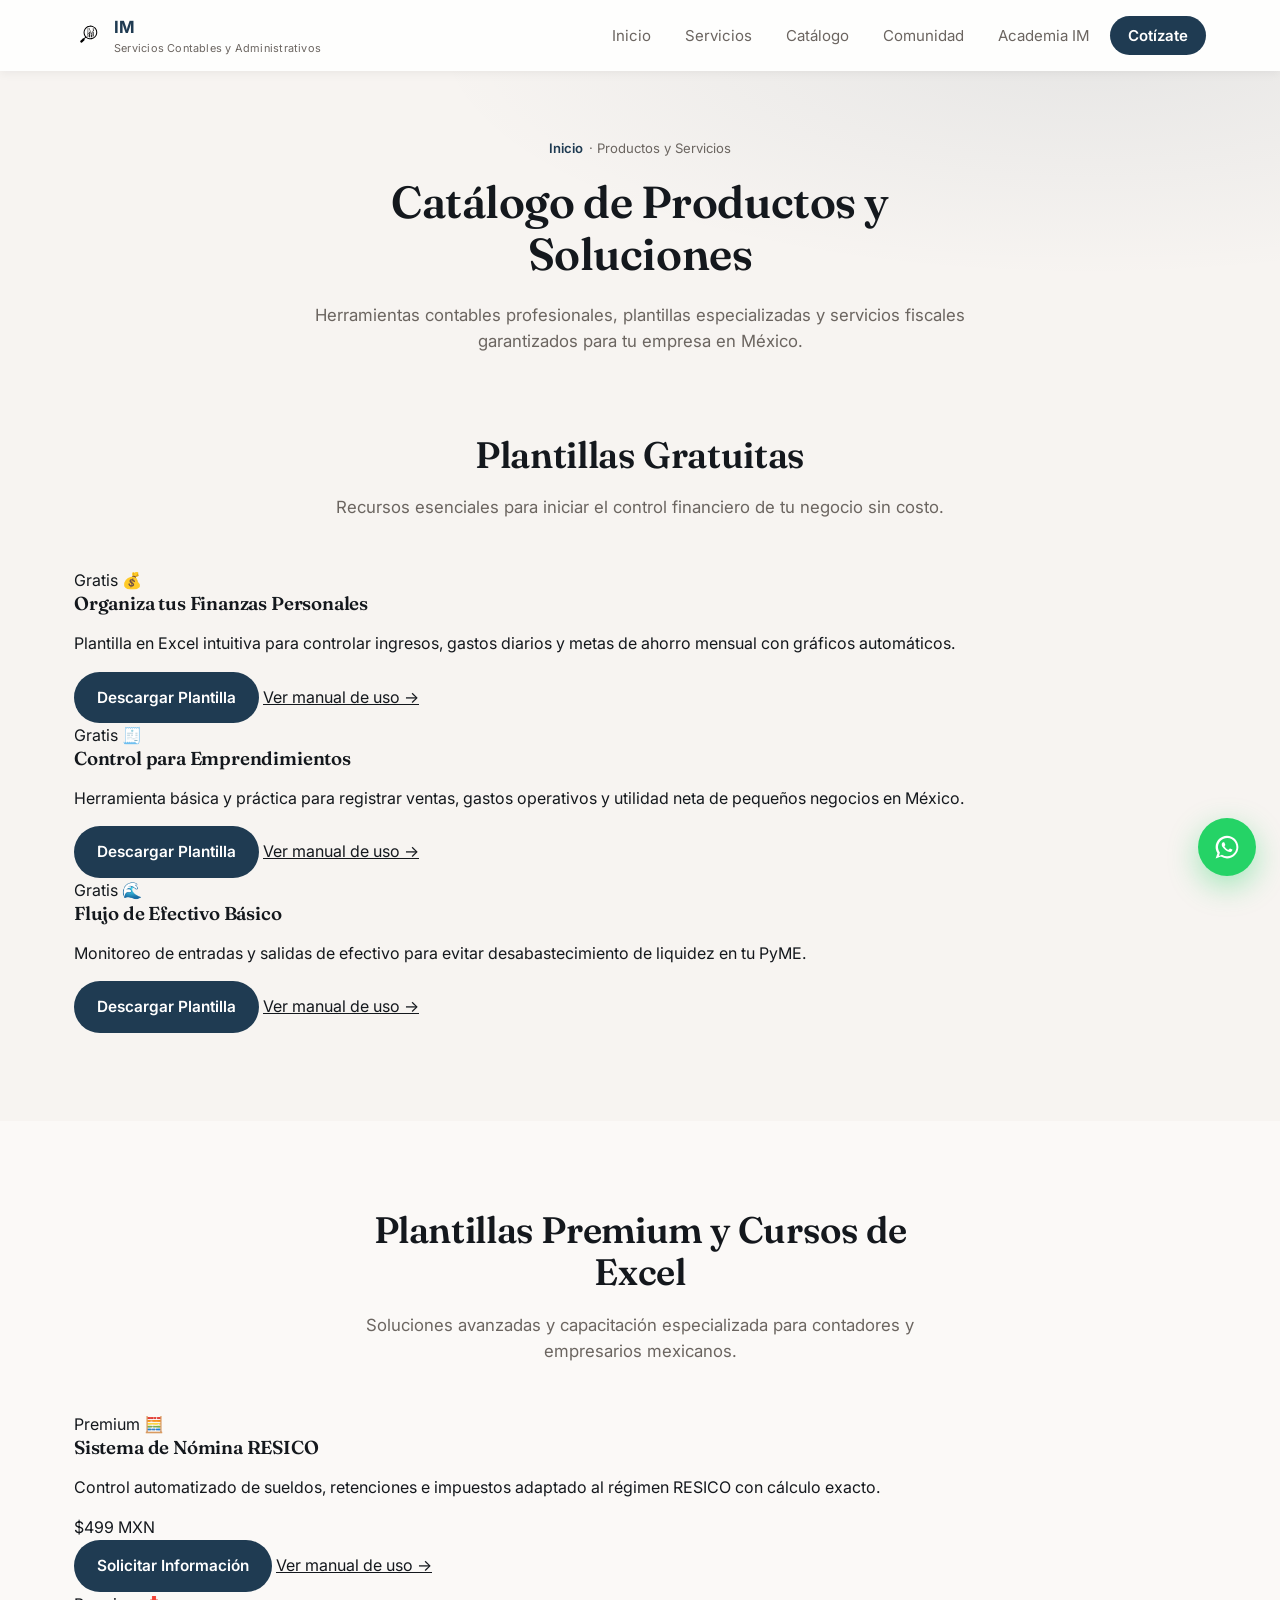
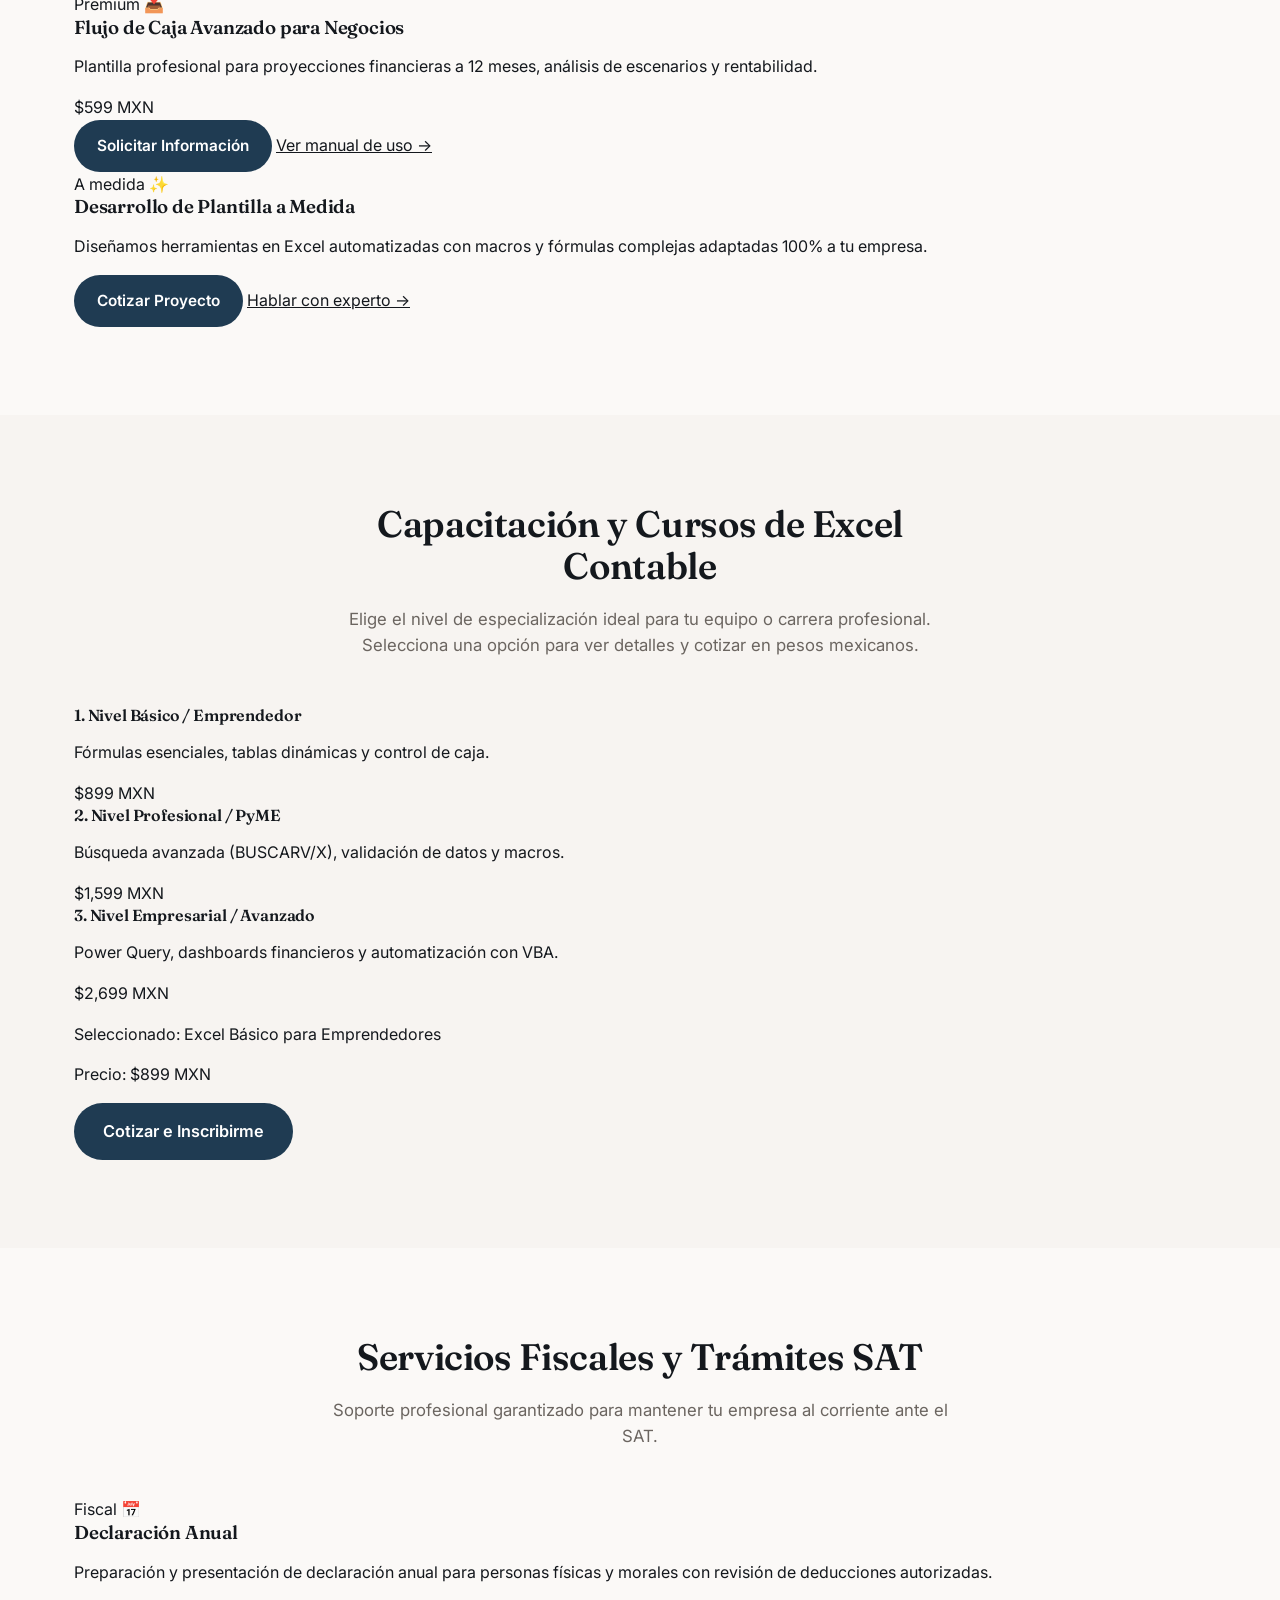
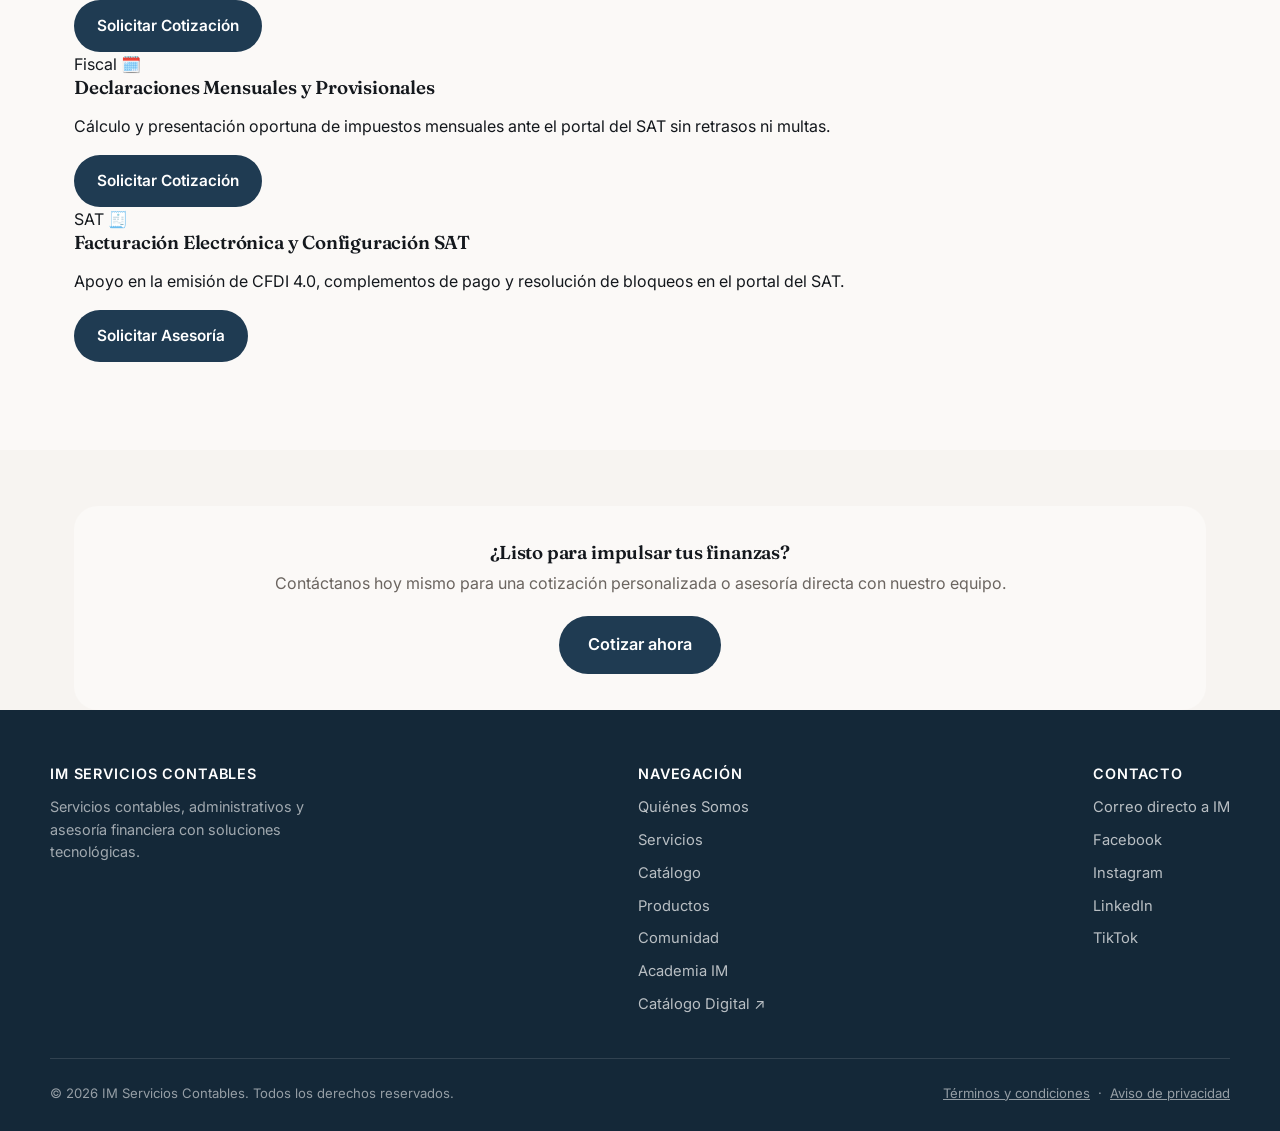
<file: productos.html>
<!doctype html>
<html lang="es">
<head>
<meta charset="UTF-8" />
<meta name="viewport" content="width=device-width, initial-scale=1" />
<title>Catálogo de Productos y Servicios | IM Servicios Contables</title>

<meta name="description" content="Plantillas gratuitas y premium, cursos de Excel y servicios fiscales de IM Servicios Contables, con precios y solicitud directa.">
<meta name="robots" content="index, follow">
<link rel="canonical" href="https://im-servicios.github.io/CONTABLES/productos.html">

<link rel="manifest" href="manifest.json">
<link rel="icon" href="assets/icons/favicon.svg" type="image/svg+xml">
<link rel="apple-touch-icon" sizes="180x180" href="assets/icons/apple-touch-icon.png">
<meta name="theme-color" content="#1f3b52">

<link rel="preconnect" href="https://fonts.googleapis.com">
<link rel="preconnect" href="https://fonts.gstatic.com" crossorigin>
<link href="https://fonts.googleapis.com/css2?family=Fraunces:wght@500;600;700&family=Inter:wght@400;500;600;700&display=swap" rel="stylesheet">

<link rel="stylesheet" href="css/styles.css">
</head>
<body>

<a href="#contenido" class="skip-link">Saltar al contenido</a>

<nav class="nav">
  <div class="nav-inner">
    <a class="brand" href="index.html">
      <img src="assets/icons/icono-sobre.svg" alt="" class="brand-icon" aria-hidden="true">
      <span>IM <small>Servicios Contables y Administrativos</small></span>
    </a>
    <button class="nav-toggle" id="navToggle" aria-label="Abrir menú" aria-expanded="false" aria-controls="navLinks">
      <span></span><span></span><span></span>
    </button>
    <ul class="nav-links" id="navLinks">
      <li><a href="index.html#inicio" class="nav-link">Inicio</a></li>
      <li><a href="index.html#servicios" class="nav-link">Servicios</a></li>
      <li><a href="catalogo.html" class="nav-link">Catálogo</a></li>
      <li><a href="comunidad.html" class="nav-link">Comunidad</a></li>
      <li><a href="academia.html" class="nav-link">Academia IM</a></li>
      <li><a href="index.html#cotizador" class="nav-link nav-cta">Cotízate</a></li>
    </ul>
  </div>
</nav>

<main id="contenido">

  <header class="page-hero">
    <div class="container">
      <span class="breadcrumb"><a href="index.html">Inicio</a> · Productos y Servicios</span>
      <h1>Catálogo de Productos y Soluciones</h1>
      <p>Herramientas contables profesionales, plantillas especializadas y servicios fiscales garantizados para tu empresa en México.</p>
    </div>
  </header>

  <!-- PLANTILLAS GRATUITAS -->
  <section id="gratis" class="panel" style="padding-top:24px;" aria-labelledby="gratis-title">
    <div class="container">
      <div class="section-head">
        <h2 id="gratis-title">Plantillas Gratuitas</h2>
        <p>Recursos esenciales para iniciar el control financiero de tu negocio sin costo.</p>
      </div>
      <div class="product-grid">
        <article class="product-card">
          <div class="product-image product-image--gratis">
            <span class="product-badge">Gratis</span>
            <span class="icon-big">💰</span>
          </div>
          <div class="product-body">
            <h3>Organiza tus Finanzas Personales</h3>
            <p>Plantilla en Excel intuitiva para controlar ingresos, gastos diarios y metas de ahorro mensual con gráficos automáticos.</p>
            <div class="product-actions">
              <a href="index.html#cotizador" class="btn primary">Descargar Plantilla</a>
              <a href="academia.html#manuales" class="text-link">Ver manual de uso →</a>
            </div>
          </div>
        </article>

        <article class="product-card">
          <div class="product-image product-image--gratis">
            <span class="product-badge">Gratis</span>
            <span class="icon-big">🧾</span>
          </div>
          <div class="product-body">
            <h3>Control para Emprendimientos</h3>
            <p>Herramienta básica y práctica para registrar ventas, gastos operativos y utilidad neta de pequeños negocios en México.</p>
            <div class="product-actions">
              <a href="index.html#cotizador" class="btn primary">Descargar Plantilla</a>
              <a href="academia.html#manuales" class="text-link">Ver manual de uso →</a>
            </div>
          </div>
        </article>

        <article class="product-card">
          <div class="product-image product-image--gratis">
            <span class="product-badge">Gratis</span>
            <span class="icon-big">🌊</span>
          </div>
          <div class="product-body">
            <h3>Flujo de Efectivo Básico</h3>
            <p>Monitoreo de entradas y salidas de efectivo para evitar desabastecimiento de liquidez en tu PyME.</p>
            <div class="product-actions">
              <a href="index.html#cotizador" class="btn primary">Descargar Plantilla</a>
              <a href="academia.html#manuales" class="text-link">Ver manual de uso →</a>
            </div>
          </div>
        </article>
      </div>
    </div>
  </section>

  <!-- PLANTILLAS PREMIUM -->
  <section id="premium" class="panel alt" aria-labelledby="premium-title">
    <div class="container">
      <div class="section-head">
        <h2 id="premium-title">Plantillas Premium y Cursos de Excel</h2>
        <p>Soluciones avanzadas y capacitación especializada para contadores y empresarios mexicanos.</p>
      </div>
      <div class="product-grid">
        <article class="product-card">
          <div class="product-image product-image--premium">
            <span class="product-badge">Premium</span>
            <span class="icon-big">🧮</span>
          </div>
          <div class="product-body">
            <h3>Sistema de Nómina RESICO</h3>
            <p>Control automatizado de sueldos, retenciones e impuestos adaptado al régimen RESICO con cálculo exacto.</p>
            <div class="product-price">$499 MXN</div>
            <div class="product-actions">
              <a href="index.html#cotizador" class="btn primary">Solicitar Información</a>
              <a href="academia.html#manuales" class="text-link">Ver manual de uso →</a>
            </div>
          </div>
        </article>

        <article class="product-card">
          <div class="product-image product-image--premium">
            <span class="product-badge">Premium</span>
            <span class="icon-big">📥</span>
          </div>
          <div class="product-body">
            <h3>Flujo de Caja Avanzado para Negocios</h3>
            <p>Plantilla profesional para proyecciones financieras a 12 meses, análisis de escenarios y rentabilidad.</p>
            <div class="product-price">$599 MXN</div>
            <div class="product-actions">
              <a href="index.html#cotizador" class="btn primary">Solicitar Información</a>
              <a href="academia.html#manuales" class="text-link">Ver manual de uso →</a>
            </div>
          </div>
        </article>

        <article class="product-card">
          <div class="product-image product-image--medida">
            <span class="product-badge">A medida</span>
            <span class="icon-big">✨</span>
          </div>
          <div class="product-body">
            <h3>Desarrollo de Plantilla a Medida</h3>
            <p>Diseñamos herramientas en Excel automatizadas con macros y fórmulas complejas adaptadas 100% a tu empresa.</p>
            <div class="product-actions">
              <a href="index.html#cotizador" class="btn primary">Cotizar Proyecto</a>
              <a href="index.html#cotizador" class="text-link">Hablar con experto →</a>
            </div>
          </div>
        </article>
      </div>
    </div>
  </section>

  <!-- ACADEMIA IM: SELECTOR DE NIVELES -->
  <section id="academia-cursos" class="panel" aria-labelledby="academia-cursos-title">
    <div class="container">
      <div class="section-head">
        <h2 id="academia-cursos-title">Capacitación y Cursos de Excel Contable</h2>
        <p>Elige el nivel de especialización ideal para tu equipo o carrera profesional. Selecciona una opción para ver detalles y cotizar en pesos mexicanos.</p>
      </div>

      <div class="tier-selector">
        <div class="tier-option-card active" onclick="selectTier(1, 'Excel Básico para Emprendedores', '$899 MXN')" id="tier1">
          <h4>1. Nivel Básico / Emprendedor</h4>
          <p>Fórmulas esenciales, tablas dinámicas y control de caja.</p>
          <div class="tier-price">$899 MXN</div>
        </div>
        <div class="tier-option-card" onclick="selectTier(2, 'Excel Profesional para Contadores', '$1,599 MXN')" id="tier2">
          <h4>2. Nivel Profesional / PyME</h4>
          <p>Búsqueda avanzada (BUSCARV/X), validación de datos y macros.</p>
          <div class="tier-price">$1,599 MXN</div>
        </div>
        <div class="tier-option-card" onclick="selectTier(3, 'Excel Empresarial y Automatización', '$2,699 MXN')" id="tier3">
          <h4>3. Nivel Empresarial / Avanzado</h4>
          <p>Power Query, dashboards financieros y automatización con VBA.</p>
          <div class="tier-price">$2,699 MXN</div>
        </div>
      </div>

      <div class="tier-summary">
        <div class="tier-summary-text">
          <p id="selectedTierTitle">Seleccionado: Excel Básico para Emprendedores</p>
          <p id="selectedTierPrice">Precio: $899 MXN</p>
        </div>
        <a href="index.html#cotizador" class="btn primary lg">Cotizar e Inscribirme</a>
      </div>
    </div>
  </section>

  <!-- SERVICIOS FISCALES -->
  <section id="servicios-fiscales" class="panel alt" aria-labelledby="fiscales-title">
    <div class="container">
      <div class="section-head">
        <h2 id="fiscales-title">Servicios Fiscales y Trámites SAT</h2>
        <p>Soporte profesional garantizado para mantener tu empresa al corriente ante el SAT.</p>
      </div>
      <div class="product-grid">
        <article class="product-card">
          <div class="product-image product-image--fiscal">
            <span class="product-badge">Fiscal</span>
            <span class="icon-big">📅</span>
          </div>
          <div class="product-body">
            <h3>Declaración Anual</h3>
            <p>Preparación y presentación de declaración anual para personas físicas y morales con revisión de deducciones autorizadas.</p>
            <div class="product-actions">
              <a href="index.html#cotizador" class="btn primary">Solicitar Cotización</a>
            </div>
          </div>
        </article>

        <article class="product-card">
          <div class="product-image product-image--fiscal">
            <span class="product-badge">Fiscal</span>
            <span class="icon-big">🗓️</span>
          </div>
          <div class="product-body">
            <h3>Declaraciones Mensuales y Provisionales</h3>
            <p>Cálculo y presentación oportuna de impuestos mensuales ante el portal del SAT sin retrasos ni multas.</p>
            <div class="product-actions">
              <a href="index.html#cotizador" class="btn primary">Solicitar Cotización</a>
            </div>
          </div>
        </article>

        <article class="product-card">
          <div class="product-image product-image--fiscal">
            <span class="product-badge">SAT</span>
            <span class="icon-big">🧾</span>
          </div>
          <div class="product-body">
            <h3>Facturación Electrónica y Configuración SAT</h3>
            <p>Apoyo en la emisión de CFDI 4.0, complementos de pago y resolución de bloqueos en el portal del SAT.</p>
            <div class="product-actions">
              <a href="index.html#cotizador" class="btn primary">Solicitar Asesoría</a>
            </div>
          </div>
        </article>
      </div>
    </div>
  </section>

  <!-- CTA FINAL -->
  <div class="container">
    <div class="inline-cta">
      <h3>¿Listo para impulsar tus finanzas?</h3>
      <p>Contáctanos hoy mismo para una cotización personalizada o asesoría directa con nuestro equipo.</p>
      <a href="index.html#cotizador" class="btn primary lg">Cotizar ahora</a>
    </div>
  </div>

</main>

<footer class="footer">
  <div class="footer-inner">
    <div class="footer-col">
      <h4>IM Servicios Contables</h4>
      <p style="color:rgba(255,255,255,0.6);font-size:0.9rem;max-width:260px;">
        Servicios contables, administrativos y asesoría financiera con soluciones tecnológicas.
      </p>
    </div>
    <div class="footer-col">
      <h4>Navegación</h4>
      <a href="index.html#sobre">Quiénes Somos</a>
      <a href="index.html#servicios">Servicios</a>
      <a href="catalogo.html">Catálogo</a>
      <a href="productos.html">Productos</a>
      <a href="comunidad.html">Comunidad</a>
      <a href="academia.html">Academia IM</a>
      <a href="https://im-servicios.github.io/im-catalogo/" target="_blank" rel="noopener">Catálogo Digital ↗</a>
    </div>
    <div class="footer-col">
      <h4>Contacto</h4>
      <a id="footerCorreo" href="#">Correo directo a IM</a>
      <a id="footerFacebook" href="#" target="_blank" rel="noopener">Facebook</a>
      <a id="footerInstagram" href="#" target="_blank" rel="noopener">Instagram</a>
      <a id="footerLinkedin" href="#" target="_blank" rel="noopener">LinkedIn</a>
      <a id="footerTiktok" href="#" target="_blank" rel="noopener">TikTok</a>
    </div>
  </div>
  <div class="footer-bottom">
    <span>© <span id="anioActual"></span> IM Servicios Contables. Todos los derechos reservados.</span>
    <span>
      <a id="footerTerminos" href="#" target="_blank" style="text-decoration:underline;">Términos y condiciones</a>
      &nbsp;·&nbsp;
      <a id="footerPrivacidad" href="#" target="_blank" style="text-decoration:underline;">Aviso de privacidad</a>
    </span>
  </div>
</footer>

<a id="waFloat" class="wa-float" href="#" target="_blank" rel="noopener" aria-label="Escríbenos por WhatsApp">
  <svg xmlns="http://www.w3.org/2000/svg" viewBox="0 0 32 32" width="28" height="28" fill="white" aria-hidden="true">
    <path d="M16.001 3C8.821 3 3 8.821 3 16c0 2.546.74 5.026 2.14 7.16L3 29l5.99-2.1A12.94 12.94 0 0 0 16 29c7.18 0 13-5.821 13-13S23.181 3 16.001 3zm0 23.6a10.5 10.5 0 0 1-5.35-1.46l-.38-.22-3.56 1.25 1.16-3.67-.24-.38A10.48 10.48 0 1 1 16 26.6zm5.77-7.87c-.31-.16-1.82-.9-2.1-1-.28-.1-.48-.16-.68.16s-.78 1-.96 1.2c-.18.2-.36.22-.67.08-.31-.16-1.3-.48-2.48-1.52-.92-.82-1.54-1.84-1.72-2.15-.18-.31-.02-.48.14-.64.14-.14.31-.36.46-.54.16-.18.2-.31.3-.52.1-.2.05-.38-.03-.54-.08-.16-.68-1.64-.94-2.24-.25-.6-.5-.52-.68-.53h-.58c-.2 0-.52.08-.8.38-.28.31-1.04 1.02-1.04 2.48s1.06 2.87 1.2 3.07c.16.2 2.08 3.18 5.03 4.46.7.3 1.25.48 1.68.61.71.22 1.36.19 1.87.12.57-.08 1.82-.74 2.08-1.46.26-.72.26-1.34.18-1.46-.08-.12-.28-.2-.59-.36z"/>
  </svg>
</a>

<script src="config/config.js"></script>
<script src="js/main.js"></script>
<script>
  function selectTier(tierNum, title, price) {
    document.querySelectorAll('.tier-option-card').forEach(function (card) { card.classList.remove('active'); });
    document.getElementById('tier' + tierNum).classList.add('active');
    document.getElementById('selectedTierTitle').textContent = 'Seleccionado: ' + title;
    document.getElementById('selectedTierPrice').textContent = 'Precio: ' + price;
  }
</script>
</body>
</html>
</file>
<file: css/styles.css>
/* ============================================================
   IM CATÁLOGO INTELIGENTE — Sistema de diseño (Fase 1)
   ------------------------------------------------------------
   Paleta e identidad heredadas del sitio oficial de IM Servicios
   Contables (im-servicios.github.io/CONTABLES). No se modifica
   la esencia de marca: se eleva su ejecución visual.
   ============================================================ */

:root{
  /* ---- Paleta de marca (heredada del sitio oficial) ---- */
  --bg:            #f7f4f1;   /* crema cálido, ligeramente más luminoso */
  --panel:         #ffffff;
  --panel-alt:     #fbf9f7;
  --text:          #14181d;
  --muted:         #6b6560;
  --accent:        #c9b8ad;   /* taupe cálido de marca */
  --accent-2:      #e8e2de;   /* taupe claro de marca */
  --primary:       #1f3b52;   /* navy institucional de marca */
  --primary-dark:  #142838;
  --primary-contrast: #ffffff;
  --success:       #2f6f4e;

  /* ---- Escala y forma ---- */
  --radius-sm: 10px;
  --radius:    16px;
  --radius-lg: 24px;
  --shadow-sm: 0 2px 10px rgba(20,24,29,0.06);
  --shadow-md: 0 10px 30px rgba(20,24,29,0.08);
  --shadow-lg: 0 24px 60px rgba(20,24,29,0.14);

  /* ---- Tipografía ---- */
  --font-display: 'Fraunces', 'Georgia', serif;
  --font-body: 'Inter', system-ui, -apple-system, 'Segoe UI', Roboto, Arial, sans-serif;

  --container-w: 1180px;
}

/* ============ RESET BÁSICO ============ */
*, *::before, *::after { box-sizing: border-box; }
html { scroll-behavior: smooth; }
body{
  margin:0;
  background: var(--bg);
  color: var(--text);
  font-family: var(--font-body);
  -webkit-font-smoothing: antialiased;
  line-height: 1.55;
}
img { max-width: 100%; display:block; }
a { color: inherit; }

h1,h2,h3,h4 {
  font-family: var(--font-display);
  font-weight: 600;
  line-height: 1.15;
  margin: 0 0 0.5em;
  letter-spacing: -0.01em;
}

.container{
  max-width: var(--container-w);
  margin: 0 auto;
  padding: 0 24px;
}

.text-center { text-align: center; }

/* Foco visible para accesibilidad de teclado */
a:focus-visible, button:focus-visible, input:focus-visible,
select:focus-visible, textarea:focus-visible {
  outline: 3px solid var(--primary);
  outline-offset: 2px;
}

@media (prefers-reduced-motion: reduce) {
  * { animation: none !important; transition: none !important; }
  html { scroll-behavior: auto; }
}

/* ============ NAV ============ */
.nav{
  background: rgba(255,255,255,0.86);
  backdrop-filter: blur(10px);
  -webkit-backdrop-filter: blur(10px);
  box-shadow: var(--shadow-sm);
  position: sticky;
  top: 0;
  z-index: 100;
}
.nav-inner{
  display:flex;
  align-items:center;
  justify-content:space-between;
  gap:16px;
  padding: 14px 24px;
  max-width: var(--container-w);
  margin: 0 auto;
}
.brand{
  display:flex;
  align-items:center;
  gap:10px;
  font-weight:700;
  text-decoration:none;
  color: var(--primary);
  font-size: 1.05rem;
}
.brand small{
  display:block;
  font-weight:400;
  font-size: 0.68rem;
  color: var(--muted);
  letter-spacing: 0.02em;
}
.brand-icon{ width: 30px; height: 30px; }

.nav-links{
  list-style:none;
  display:flex;
  align-items:center;
  gap: 6px;
  margin:0;
  padding:0;
}
.nav-link{
  padding: 9px 14px;
  border-radius: 999px;
  text-decoration:none;
  color: var(--muted);
  font-size: 0.94rem;
  transition: all .2s ease;
}
.nav-link:hover{ background: var(--accent-2); color: var(--primary); }
.nav-cta{
  background: var(--primary);
  color: var(--primary-contrast) !important;
  padding: 10px 18px;
  border-radius: 999px;
  font-weight: 600;
}
.nav-cta:hover{ background: var(--primary-dark); }

.nav-toggle{
  display:none;
  background:none;
  border:none;
  cursor:pointer;
  padding: 6px;
}
.nav-toggle span{
  display:block;
  width:24px;
  height:2px;
  background: var(--primary);
  margin: 5px 0;
  border-radius: 2px;
}

@media (max-width: 880px){
  .nav-toggle{ display:block; }
  .nav-links{
    position:absolute;
    top: 100%;
    left:0; right:0;
    background: var(--panel);
    flex-direction:column;
    align-items:stretch;
    padding: 12px;
    box-shadow: var(--shadow-md);
    display:none;
    gap: 4px;
  }
  .nav-links.open{ display:flex; }
  .nav-link{ text-align:center; padding: 12px; border-radius: var(--radius-sm); }
}

/* ============ HERO ============ */
.hero{
  position: relative;
  padding: 96px 24px 80px;
  overflow: hidden;
  background:
    radial-gradient(1100px 500px at 85% -10%, rgba(31,59,82,0.08), transparent 60%),
    var(--bg);
}
.hero-inner{
  max-width: var(--container-w);
  margin: 0 auto;
  display:flex;
  align-items:center;
  gap: 56px;
}
.hero-copy{ flex: 1.1; }
.hero-eyebrow{
  display:inline-flex;
  align-items:center;
  gap:8px;
  font-size: 0.8rem;
  letter-spacing: 0.08em;
  text-transform: uppercase;
  color: var(--primary);
  background: var(--accent-2);
  padding: 6px 14px;
  border-radius: 999px;
  margin-bottom: 20px;
  font-weight: 600;
}
.hero h1{
  font-size: clamp(2.2rem, 4.2vw, 3.4rem);
  color: var(--text);
  max-width: 14ch;
}
.hero h1 em{
  font-style: normal;
  color: var(--primary);
}
.hero p.lead{
  font-size: 1.1rem;
  color: var(--muted);
  max-width: 46ch;
  margin: 18px 0 32px;
}
.hero-ctas{ display:flex; gap: 14px; flex-wrap: wrap; }

.hero-visual{
  flex: 1;
  display:flex;
  justify-content:center;
}
.hero-card{
  background: var(--panel);
  border-radius: var(--radius-lg);
  box-shadow: var(--shadow-lg);
  padding: 28px;
  width: 100%;
  max-width: 380px;
  border: 1px solid rgba(20,24,29,0.05);
}
.hero-card-row{
  display:flex;
  justify-content:space-between;
  align-items:center;
  padding: 12px 0;
  border-bottom: 1px solid var(--accent-2);
}
.hero-card-row:last-child{ border-bottom:none; }
.hero-card-label{ color: var(--muted); font-size: 0.86rem; }
.hero-card-value{ font-weight: 700; color: var(--primary); }
.hero-card-tag{
  display:inline-block;
  background: var(--success);
  color:#fff;
  font-size: 0.72rem;
  padding: 3px 10px;
  border-radius: 999px;
  font-weight: 600;
}

/* ============ BOTONES ============ */
.btn{
  display:inline-flex;
  align-items:center;
  justify-content:center;
  gap: 8px;
  padding: 13px 22px;
  border-radius: 999px;
  text-decoration:none;
  font-weight: 600;
  font-size: 0.96rem;
  border: 1px solid transparent;
  cursor:pointer;
  transition: transform .18s ease, box-shadow .18s ease, background .18s ease;
}
.btn.primary{ background: var(--primary); color: var(--primary-contrast); }
.btn.primary:hover{ background: var(--primary-dark); transform: translateY(-1px); box-shadow: var(--shadow-md); }
.btn.outline{ background: transparent; border-color: rgba(20,24,29,0.14); color: var(--text); }
.btn.outline:hover{ border-color: var(--primary); color: var(--primary); }
.btn.lg{ padding: 15px 28px; font-size: 1.02rem; }

/* ============ SECCIONES GENERALES ============ */
.panel{ padding: 88px 24px; }
.panel.alt{ background: var(--panel-alt); }
.section-head{ max-width: 620px; margin: 0 auto 48px; text-align:center; }
.section-head h2{ font-size: clamp(1.7rem, 3vw, 2.3rem); }
.section-head p{ color: var(--muted); font-size: 1.05rem; }

/* ============ QUIÉNES SOMOS ============ */
.about-lead{
  max-width: 780px;
  margin: 0 auto 48px;
  text-align:center;
  font-size: 1.12rem;
  color: var(--muted);
}
.values-grid{
  display:grid;
  grid-template-columns: repeat(3, 1fr);
  gap: 24px;
}
.value-card{
  background: var(--panel);
  border-radius: var(--radius);
  padding: 32px 28px;
  box-shadow: var(--shadow-sm);
  border: 1px solid rgba(20,24,29,0.05);
  transition: transform .2s ease, box-shadow .2s ease;
}
.value-card:hover{ transform: translateY(-4px); box-shadow: var(--shadow-md); }
.value-card .value-icon{
  width: 44px; height: 44px;
  border-radius: 12px;
  background: var(--accent-2);
  display:flex; align-items:center; justify-content:center;
  margin-bottom: 16px;
  font-size: 1.3rem;
}
.value-card h3{ font-size: 1.15rem; color: var(--primary); }
.value-card p{ color: var(--muted); font-size: 0.96rem; margin:0; }

@media (max-width: 880px){
  .values-grid{ grid-template-columns: 1fr; }
}

/* ============ SERVICIOS ============ */
.services-categories{
  display:flex;
  flex-wrap:wrap;
  gap: 10px;
  justify-content:center;
  margin-bottom: 40px;
}
.category-chip{
  padding: 8px 16px;
  border-radius: 999px;
  background: var(--accent-2);
  color: var(--primary);
  font-size: 0.86rem;
  font-weight: 600;
}
.services-grid{
  display:grid;
  grid-template-columns: repeat(3, 1fr);
  gap: 22px;
}
.service-card{
  background: var(--panel);
  border-radius: var(--radius);
  padding: 30px 26px;
  border: 1px solid rgba(20,24,29,0.05);
  box-shadow: var(--shadow-sm);
  display:flex;
  flex-direction:column;
  transition: transform .2s ease, box-shadow .2s ease;
}
.service-card:hover{ transform: translateY(-4px); box-shadow: var(--shadow-md); }
.service-icon{
  width: 46px; height:46px;
  border-radius: 12px;
  background: var(--primary);
  color:#fff;
  display:flex; align-items:center; justify-content:center;
  font-size: 1.3rem;
  margin-bottom: 18px;
}
.service-card h3{ font-size: 1.08rem; color: var(--text); margin-bottom: 8px; }
.service-card p{ color: var(--muted); font-size: 0.93rem; flex:1; margin-bottom: 16px; }
.service-tag{
  align-self:flex-start;
  font-size: 0.75rem;
  color: var(--primary);
  background: var(--accent-2);
  padding: 4px 10px;
  border-radius: 999px;
  font-weight:600;
  margin-bottom: 14px;
}
.service-link{
  font-size: 0.9rem;
  font-weight:600;
  color: var(--primary);
  text-decoration:none;
  display:inline-flex;
  align-items:center;
  gap:6px;
}
.service-link:hover{ text-decoration:underline; }

@media (max-width: 980px){
  .services-grid{ grid-template-columns: repeat(2, 1fr); }
}
@media (max-width: 640px){
  .services-grid{ grid-template-columns: 1fr; }
}

/* ============ BENEFICIOS EXCLUSIVOS (teaser Fase 1) ============ */
.benefits-intro{
  max-width: 700px;
  margin: 0 auto 48px;
  text-align:center;
}
.benefits-grid{
  display:grid;
  grid-template-columns: repeat(4, 1fr);
  gap: 20px;
}
.benefit-teaser{
  background: var(--panel);
  border-radius: var(--radius);
  padding: 26px 22px;
  text-align:center;
  border: 1px solid rgba(20,24,29,0.05);
  position:relative;
}
.benefit-teaser .badge-soon{
  position:absolute;
  top:14px; right:14px;
  font-size: 0.65rem;
  background: var(--accent-2);
  color: var(--primary);
  padding: 3px 8px;
  border-radius: 999px;
  font-weight:700;
  letter-spacing:0.03em;
}
.benefit-teaser .benefit-icon{
  width: 48px; height:48px;
  margin: 0 auto 14px;
  border-radius: 14px;
  background: var(--primary);
  color:#fff;
  display:flex; align-items:center; justify-content:center;
  font-size: 1.4rem;
}
.benefit-teaser h4{ font-size: 1rem; margin-bottom: 6px; color: var(--text); }
.benefit-teaser p{ font-size: 0.86rem; color: var(--muted); margin:0; }

@media (max-width: 980px){
  .benefits-grid{ grid-template-columns: repeat(2, 1fr); }
}
@media (max-width: 560px){
  .benefits-grid{ grid-template-columns: 1fr; }
}

/* ============ CTA FINAL ============ */
.cta-banner{
  background: linear-gradient(135deg, var(--primary), var(--primary-dark));
  color: #fff;
  border-radius: var(--radius-lg);
  padding: 56px 40px;
  text-align:center;
  max-width: var(--container-w);
  margin: 0 auto;
}
.cta-banner h2{ color:#fff; }
.cta-banner p{ color: rgba(255,255,255,0.78); max-width: 520px; margin: 0 auto 28px; }
.cta-banner .btn.primary{ background:#fff; color: var(--primary); }
.cta-banner .btn.primary:hover{ background: var(--accent-2); }

/* ============ FOOTER ============ */
.footer{
  background: var(--primary-dark);
  color: rgba(255,255,255,0.85);
  padding: 56px 24px 28px;
}
.footer-inner{
  max-width: var(--container-w);
  margin: 0 auto;
  display:flex;
  flex-wrap:wrap;
  justify-content:space-between;
  gap: 32px;
  margin-bottom: 32px;
}
.footer-col h4{
  color:#fff;
  font-family: var(--font-body);
  font-size: 0.9rem;
  text-transform: uppercase;
  letter-spacing: 0.06em;
  margin-bottom: 14px;
}
.footer-col a{
  display:block;
  color: rgba(255,255,255,0.7);
  text-decoration:none;
  font-size: 0.92rem;
  margin-bottom: 10px;
}
.footer-col a:hover{ color:#fff; }
.footer-bottom{
  max-width: var(--container-w);
  margin: 0 auto;
  padding-top: 24px;
  border-top: 1px solid rgba(255,255,255,0.12);
  display:flex;
  flex-wrap:wrap;
  gap: 12px;
  justify-content:space-between;
  font-size: 0.82rem;
  color: rgba(255,255,255,0.55);
}

/* ============ WHATSAPP FLOTANTE ============ */
.wa-float{
  position:fixed;
  bottom: 24px;
  right: 24px;
  width: 58px;
  height: 58px;
  background: #25D366;
  border-radius: 50%;
  display:flex;
  align-items:center;
  justify-content:center;
  box-shadow: 0 10px 30px rgba(37,211,102,0.4);
  z-index: 200;
  transition: transform .2s ease;
}
.wa-float:hover{ transform: scale(1.08); }

/* ============ SKIP LINK (accesibilidad) ============ */
.skip-link{
  position:absolute;
  left: -999px;
  top: auto;
  background: var(--primary);
  color:#fff;
  padding: 10px 16px;
  border-radius: 0 0 8px 0;
  z-index: 999;
}
.skip-link:focus{ left: 0; top: 0; }

/* ============================================================
   FASE 2 — Módulos del ecosistema IM
   (Portal de Clientes, Dashboards, Plantillas, Academia)
   ============================================================ */

.benefit-teaser{ text-decoration:none; color:inherit; display:block; cursor:pointer; }

.ecosistema-row{
  display:flex;
  align-items:center;
  gap: 56px;
}
.ecosistema-row.reverse{ flex-direction: row-reverse; }
.ecosistema-copy{ flex: 1.1; }
.ecosistema-visual{ flex: 1; display:flex; flex-direction:column; align-items:center; }

.lead-block{ color: var(--muted); font-size: 1.05rem; margin: 14px 0 22px; max-width: 52ch; }

.check-list{
  list-style:none;
  margin: 0 0 28px;
  padding: 0;
  display:flex;
  flex-direction:column;
  gap: 12px;
}
.check-list li{
  padding-left: 30px;
  position:relative;
  color: var(--text);
  font-size: 0.97rem;
}
.check-list li::before{
  content:"✓";
  position:absolute;
  left:0; top:-1px;
  width:20px; height:20px;
  background: var(--primary);
  color:#fff;
  border-radius:50%;
  font-size: 0.72rem;
  display:flex; align-items:center; justify-content:center;
}

@media (max-width: 900px){
  .ecosistema-row, .ecosistema-row.reverse{ flex-direction: column; }
}

/* ---- Mockup Portal de Clientes ---- */
.mockup-window{
  width: 100%;
  max-width: 420px;
  background: var(--panel);
  border-radius: var(--radius-lg);
  box-shadow: var(--shadow-lg);
  overflow:hidden;
  border: 1px solid rgba(20,24,29,0.06);
}
.mockup-topbar{
  display:flex;
  align-items:center;
  gap:6px;
  padding: 12px 16px;
  background: var(--primary-dark);
}
.mockup-dot{ width:9px; height:9px; border-radius:50%; background: rgba(255,255,255,0.35); }
.mockup-url{
  margin-left: 10px;
  color: rgba(255,255,255,0.6);
  font-size: 0.72rem;
  font-family: monospace;
}
.mockup-body{ display:flex; min-height: 260px; }
.mockup-sidebar{
  width: 34%;
  background: var(--panel-alt);
  padding: 16px 10px;
  display:flex;
  flex-direction:column;
  gap: 4px;
}
.mockup-side-item{
  font-size: 0.76rem;
  color: var(--muted);
  padding: 8px 10px;
  border-radius: 8px;
}
.mockup-side-item.active{ background: var(--accent-2); color: var(--primary); font-weight:600; }
.mockup-main{ flex:1; padding: 18px; display:flex; flex-direction:column; gap: 16px; }
.mockup-card-row{ display:flex; gap: 10px; }
.mockup-stat{
  flex:1;
  background: var(--panel-alt);
  border-radius: 10px;
  padding: 12px;
  display:flex;
  flex-direction:column;
  gap: 4px;
}
.mockup-stat span{ font-size: 0.7rem; color: var(--muted); }
.mockup-stat strong{ font-size: 0.85rem; color: var(--primary); }
.mockup-progress-block{ display:flex; flex-direction:column; gap:6px; }
.mockup-progress-block span{ font-size: 0.76rem; color: var(--text); }
.mockup-progress{ height: 7px; background: var(--accent-2); border-radius: 999px; overflow:hidden; }
.mockup-progress-bar{ height:100%; background: var(--primary); border-radius: 999px; }
.mockup-caption{ font-size: 0.78rem; color: var(--muted); margin-top: 14px; text-align:center; }

/* ---- Dashboards ---- */
.dash-grid{
  display:grid;
  grid-template-columns: 1fr 1fr;
  gap: 14px;
  width: 100%;
  max-width: 460px;
}
.dash-card{
  background: var(--panel);
  border-radius: var(--radius);
  box-shadow: var(--shadow-sm);
  border: 1px solid rgba(20,24,29,0.05);
  padding: 16px;
  display:flex;
  flex-direction:column;
  gap: 10px;
}
.dash-card.wide{ grid-column: 1 / -1; }
.dash-label{ font-size: 0.76rem; color: var(--muted); font-weight:600; }
.dash-bars{ display:flex; align-items:flex-end; gap:6px; height: 70px; }
.dash-bars span{ flex:1; background: var(--primary); border-radius: 4px 4px 0 0; opacity:0.85; }
.dash-donut{
  width: 90px; height:90px; border-radius:50%;
  margin: 0 auto;
  background: conic-gradient(var(--primary) calc(var(--v) * 1%), var(--accent-2) 0);
}
.dash-line{ width:100%; height:70px; }
.dash-line polyline{ fill:none; stroke: var(--primary); stroke-width:2.5; }

/* ---- Plantillas Inteligentes ---- */
.templates-grid{
  display:grid;
  grid-template-columns: repeat(3, 1fr);
  gap: 20px;
  margin-bottom: 40px;
}
.template-card{
  background: var(--panel);
  border-radius: var(--radius);
  padding: 24px;
  text-align:center;
  border: 1px solid rgba(20,24,29,0.05);
  box-shadow: var(--shadow-sm);
  transition: transform .2s ease;
}
.template-card:hover{ transform: translateY(-4px); }
.template-preview{ font-size: 1.8rem; margin-bottom: 12px; }
.template-card h3{ font-size: 1rem; margin-bottom: 6px; }
.template-card p{ font-size: 0.86rem; color: var(--muted); margin:0; }
.templates-cta{
  text-align:center;
  max-width: 620px;
  margin: 0 auto;
  display:flex;
  flex-direction:column;
  align-items:center;
  gap: 16px;
}
.templates-cta > div, .templates-cta .btn{ margin: 0 6px; }

@media (max-width: 980px){ .templates-grid{ grid-template-columns: repeat(2,1fr); } }
@media (max-width: 620px){ .templates-grid{ grid-template-columns: 1fr; } }

/* ---- Academia IM ---- */
.academia-grid{
  display:grid;
  grid-template-columns: 1fr 1fr;
  gap: 16px;
  margin-top: 24px;
}
.academia-item{
  display:flex;
  gap: 14px;
  align-items:flex-start;
  background: var(--panel);
  border-radius: var(--radius);
  padding: 18px;
  text-decoration:none;
  color: inherit;
  border: 1px solid rgba(20,24,29,0.05);
  box-shadow: var(--shadow-sm);
  transition: transform .2s ease;
}
.academia-item:hover{ transform: translateY(-3px); }
.academia-icon{ font-size: 1.4rem; }
.academia-item h4{ font-size: 0.98rem; margin-bottom: 4px; color: var(--primary); }
.academia-item p{ font-size: 0.85rem; color: var(--muted); margin:0; }

@media (max-width: 640px){ .academia-grid{ grid-template-columns: 1fr; } }

/* ---- FAQ ---- */
.faq-list{ max-width: 760px; margin: 0 auto; display:flex; flex-direction:column; gap: 12px; }
.faq-item{
  background: var(--panel);
  border-radius: var(--radius);
  padding: 6px 22px;
  border: 1px solid rgba(20,24,29,0.06);
}
.faq-item summary{
  cursor:pointer;
  padding: 16px 0;
  font-weight: 600;
  color: var(--text);
  list-style:none;
}
.faq-item summary::-webkit-details-marker{ display:none; }
.faq-item summary::after{
  content: "+";
  float:right;
  color: var(--primary);
  font-size: 1.2rem;
}
.faq-item[open] summary::after{ content:"–"; }
.faq-item p{ color: var(--muted); padding-bottom: 18px; margin:0; }

/* ============================================================
   COTIZADOR INTELIGENTE IM
   ============================================================ */
.cotizador-box{
  max-width: 720px;
  margin: 0 auto;
  background: var(--panel);
  border-radius: var(--radius-lg);
  box-shadow: var(--shadow-md);
  padding: 40px;
  border: 1px solid rgba(20,24,29,0.05);
}
.cotizador-progress{
  height: 6px;
  background: var(--accent-2);
  border-radius: 999px;
  overflow:hidden;
  margin-bottom: 14px;
}
.cotizador-progress-bar{ height:100%; background: var(--primary); transition: width .3s ease; }
.cotizador-steps-label{
  display:flex;
  justify-content:space-between;
  margin-bottom: 32px;
  flex-wrap: wrap;
  gap: 6px;
}
.step-dot{ font-size: 0.76rem; color: var(--muted); font-weight:600; }
.step-dot.active{ color: var(--primary); }

.cotizador-step legend{
  font-family: var(--font-display);
  font-size: 1.2rem;
  color: var(--primary);
  padding:0;
  margin-bottom: 20px;
}
.cotizador-step{ border:none; padding:0; margin:0; }

.form-row{ margin-bottom: 18px; display:flex; flex-direction:column; gap:6px; }
.form-row.two-col{ display:grid; grid-template-columns: 1fr 1fr; gap: 16px; }
.form-row label{ font-size: 0.88rem; font-weight:600; color: var(--text); }
.form-row input, .form-row select, .form-row textarea{
  padding: 12px 14px;
  border-radius: 10px;
  border: 1px solid rgba(20,24,29,0.16);
  font-family: var(--font-body);
  font-size: 0.95rem;
  background: #fff;
}
.form-hint{ color: var(--muted); font-size: 0.86rem; margin: -8px 0 14px; }

.checkbox-grid{
  display:grid;
  grid-template-columns: 1fr 1fr;
  gap: 10px;
  margin-bottom: 18px;
}
.checkbox-pill{
  display:flex;
  align-items:flex-start;
  gap: 8px;
  padding: 10px 12px;
  border: 1px solid rgba(20,24,29,0.12);
  border-radius: 10px;
  font-size: 0.86rem;
  cursor:pointer;
}
.checkbox-pill input{ margin-top: 3px; }

@media (max-width: 640px){
  .form-row.two-col, .checkbox-grid{ grid-template-columns: 1fr; }
}

.cotizador-actions{
  display:flex;
  justify-content:space-between;
  margin-top: 24px;
}

.resumen-box{ margin-bottom: 12px; }
.resumen-list{
  display:grid;
  grid-template-columns: 1fr 1fr;
  gap: 14px;
  margin:0;
}
.resumen-list .full{ grid-column: 1 / -1; }
.resumen-list dt{ font-size: 0.74rem; text-transform:uppercase; letter-spacing:0.04em; color: var(--muted); margin-bottom:2px; }
.resumen-list dd{ margin:0; font-size: 0.92rem; color: var(--text); }

@media (max-width: 640px){ .resumen-list{ grid-template-columns: 1fr; } }

.cotizador-feedback{ text-align:center; padding: 20px 0; }
.spinner{
  width: 34px; height:34px;
  border: 3px solid var(--accent-2);
  border-top-color: var(--primary);
  border-radius:50%;
  margin: 0 auto 16px;
  animation: im-spin 0.8s linear infinite;
}
@keyframes im-spin{ to{ transform: rotate(360deg); } }

.folio-card{
  display:inline-flex;
  flex-direction:column;
  gap: 4px;
  background: var(--primary);
  color:#fff;
  padding: 18px 28px;
  border-radius: var(--radius);
  margin-bottom: 18px;
}
.folio-label{ font-size: 0.74rem; opacity:0.75; text-transform:uppercase; letter-spacing:0.05em; }
.folio-card strong{ font-family: var(--font-display); font-size: 1.4rem; }

/* ---- Compartir / copiar enlace ---- */
.share-row{
  display:flex;
  gap: 12px;
  justify-content:center;
  margin-top: 22px;
  flex-wrap: wrap;
  align-items:center;
}
.btn.outline.light{ border-color: rgba(255,255,255,0.35); color:#fff; }
.btn.outline.light:hover{ border-color:#fff; background: rgba(255,255,255,0.08); }
.copy-feedback{ color:#fff; font-size: 0.86rem; font-weight:600; }

/* ============================================================
   PÁGINAS INTERNAS (catálogo, productos, academia, comunidad)
   ============================================================ */

/* ---- Hero de página interna (más compacto que el hero de inicio) ---- */
.page-hero{
  padding: 64px 24px 56px;
  text-align: center;
  background:
    radial-gradient(1100px 400px at 85% -10%, rgba(31,59,82,0.08), transparent 60%),
    var(--bg);
}
.page-hero .container{ max-width: 760px; }
.page-hero h1{ font-size: clamp(2rem, 3.6vw, 2.8rem); }
.page-hero p{ color: var(--muted); font-size: 1.05rem; margin: 14px 0 0; }
.page-hero .breadcrumb{
  display:inline-flex; align-items:center; gap:6px;
  font-size: 0.82rem; color: var(--muted); margin-bottom: 18px;
}
.page-hero .breadcrumb a{ color: var(--primary); text-decoration:none; font-weight:600; }
.page-hero .breadcrumb a:hover{ text-decoration:underline; }

/* ---- Tarjetas de contenido genéricas (plantillas, servicios fiscales, manuales) ---- */
.content-grid{
  display:grid;
  grid-template-columns: repeat(auto-fit, minmax(230px, 1fr));
  gap: 22px;
  margin-top: 8px;
}
.content-card{
  background: var(--panel);
  border-radius: var(--radius);
  padding: 26px 24px;
  box-shadow: var(--shadow-sm);
  border: 1px solid rgba(20,24,29,0.05);
  transition: transform .2s ease, box-shadow .2s ease;
  display:flex;
  flex-direction:column;
}
.content-card:hover{ transform: translateY(-4px); box-shadow: var(--shadow-md); }
.content-card .content-icon{ font-size: 1.7rem; margin-bottom: 12px; }
.content-card h3{ font-size: 1.05rem; margin-bottom: 8px; }
.content-card p{ color: var(--muted); font-size: 0.92rem; margin: 0 0 16px; flex:1; }
.content-card.featured{ border: 1.5px solid var(--primary); }
.content-card .btn{ align-self:flex-start; }

/* ---- Tarjetas de blog (Academia / Comunidad) ---- */
.blog-grid{
  display:grid;
  grid-template-columns: repeat(auto-fit, minmax(280px, 1fr));
  gap: 24px;
  margin-top: 8px;
}
.blog-card{
  background: var(--panel);
  border-radius: var(--radius);
  padding: 26px;
  box-shadow: var(--shadow-sm);
  border: 1px solid rgba(20,24,29,0.05);
}
.blog-card h3{ font-size: 1.05rem; margin-bottom: 10px; color: var(--primary); }
.blog-card p{ color: var(--muted); font-size: 0.9rem; margin: 0 0 10px; }
.blog-card p:last-child{ margin-bottom: 0; }
.blog-card ul{ margin: 0 0 10px; padding-left: 0; list-style: none; }
.blog-card ul li{ color: var(--muted); font-size: 0.9rem; margin-bottom: 8px; }
.blog-card .callout{
  background: var(--accent-2);
  padding: 14px 16px;
  border-radius: var(--radius-sm);
  font-size: 0.88rem;
  border-left: 3px solid var(--primary);
  color: var(--text);
}

/* ---- Visor de catálogo (flipbook) ---- */
.flipbook-wrap{
  display:flex;
  gap: 22px;
  max-width: 900px;
  margin: 0 auto;
  align-items:flex-start;
}
.flipbook-thumbs{
  width: 108px;
  flex-shrink:0;
  display:flex;
  flex-direction:column;
  gap: 8px;
  max-height: 560px;
  overflow-y:auto;
  padding: 4px;
}
.flipbook-thumbs img{
  border-radius: 6px;
  border: 2px solid transparent;
  cursor:pointer;
  transition: border-color .15s ease, opacity .15s ease;
  opacity: 0.72;
}
.flipbook-thumbs img:hover{ opacity: 1; }
.flipbook-thumbs img.selected{ border-color: var(--primary); opacity:1; }
.flipbook-main{
  flex:1;
  background: var(--panel);
  border-radius: var(--radius);
  box-shadow: var(--shadow-md);
  padding: 16px;
  display:flex;
  flex-direction:column;
  align-items:center;
}
.flipbook-main img{ border-radius: var(--radius-sm); }
.flipbook-nav{
  margin-top: 16px;
  display:flex;
  align-items:center;
  gap: 18px;
}
.flipbook-nav button{
  padding: 8px 18px;
  border-radius: 999px;
  border: 1px solid var(--primary);
  background: transparent;
  color: var(--primary);
  cursor:pointer;
  font-size: 0.92rem;
  transition: background-color .15s ease, color .15s ease;
}
.flipbook-nav button:hover:not(:disabled){ background: var(--primary); color:#fff; }
.flipbook-nav button:disabled{ opacity: 0.35; cursor:not-allowed; border-color: rgba(20,24,29,0.16); color: var(--muted); }
.flipbook-nav span{ font-weight:600; font-size: 0.9rem; color: var(--text); }

@media (max-width: 720px){
  .flipbook-wrap{ flex-direction:column; }
  .flipbook-thumbs{ width:100%; flex-direction:row; max-height:none; }
}

/* ---- CTA secundaria dentro de una página interna ---- */
.inline-cta{
  text-align:center;
  margin-top: 56px;
  padding: 36px 24px;
  background: var(--panel-alt);
  border-radius: var(--radius-lg);
}
.inline-cta h3{ margin-bottom: 8px; }
.inline-cta p{ color: var(--muted); margin: 0 0 20px; }
</file>
